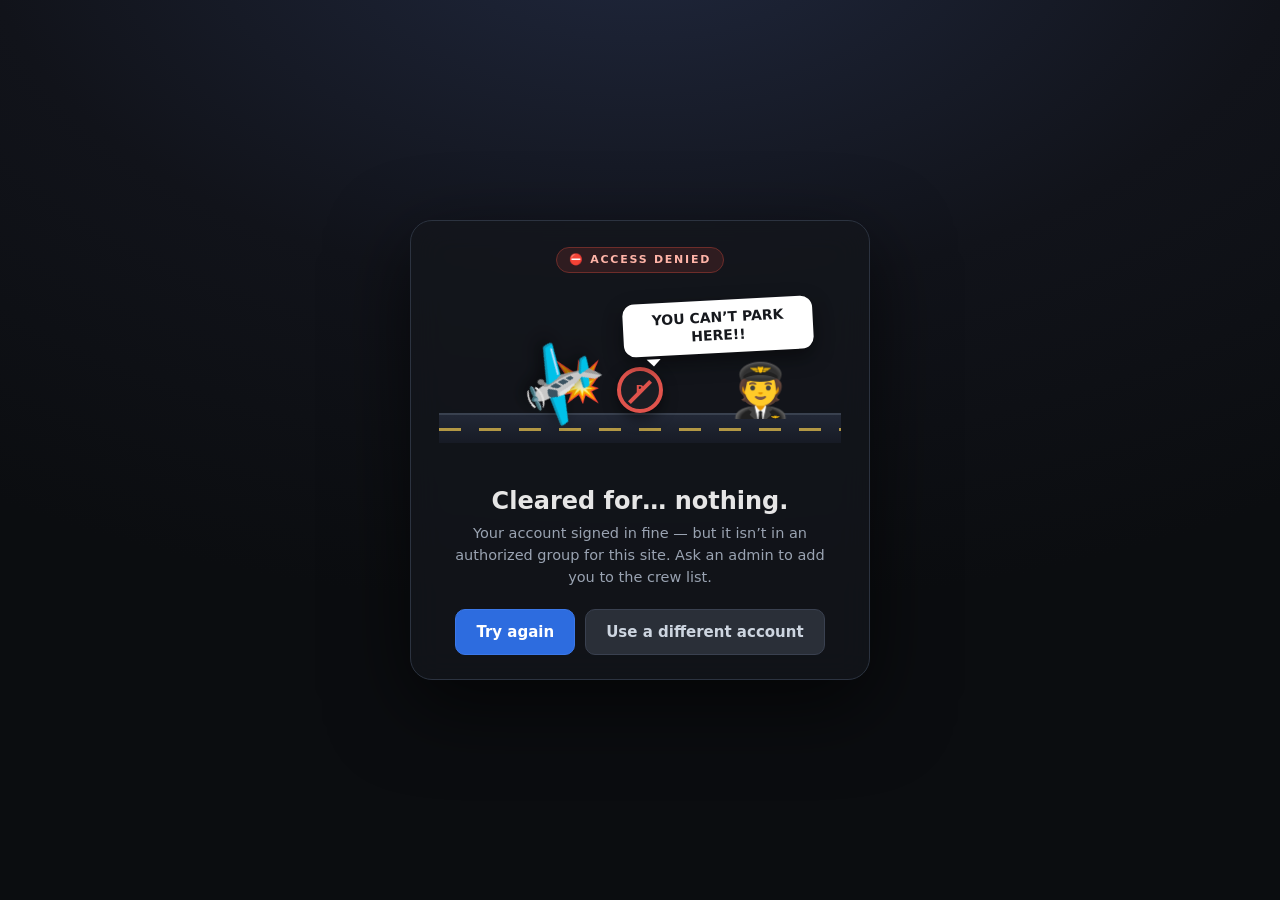
<file: database/history/denied.html>
<!DOCTYPE html>
<html lang="en">
<head>
<meta charset="utf-8">
<meta name="viewport" content="width=device-width, initial-scale=1">
<title>You can't park here · tar1090 reports</title>
<style>
  :root { color-scheme: dark; }
  * { box-sizing: border-box; }
  html, body { height: 100%; margin: 0; }
  body { font: 15px/1.5 system-ui, sans-serif; color: #e6e6e6; display: flex; align-items: center; justify-content: center;
         background: radial-gradient(1200px 700px at 50% -10%, #20283e 0%, #11131a 55%, #0b0d10 100%); overflow: hidden; }
  .card { position: relative; width: 460px; max-width: 94vw; padding: 26px 28px 24px; text-align: center;
          background: rgba(20,23,28,.72); -webkit-backdrop-filter: blur(16px); backdrop-filter: blur(16px);
          border: 1px solid #2c3340; border-radius: 22px; box-shadow: 0 26px 80px rgba(0,0,0,.62); }
  .badge { display: inline-block; font-size: 11px; letter-spacing: .16em; text-transform: uppercase; font-weight: 700;
           color: #ffb4a8; background: rgba(179,64,58,.18); border: 1px solid #6e2d2a; border-radius: 999px; padding: 4px 12px; }
  /* the scene */
  .scene { position: relative; height: 188px; margin: 8px 0 6px; }
  .ground { position: absolute; left: 0; right: 0; bottom: 26px; height: 30px;
            background: linear-gradient(#222836, #171b25); border-top: 2px solid #39414f; }
  .ground::after { content: ""; position: absolute; left: 0; right: 0; top: 13px; height: 3px;
                   background: repeating-linear-gradient(90deg, #d8b54a, #d8b54a 22px, transparent 22px, transparent 40px); opacity: .8; }
  .nopark { position: absolute; left: 50%; bottom: 56px; transform: translateX(-50%);
            width: 46px; height: 46px; border-radius: 50%; border: 4px solid #e0534c; color: #e0534c; font-weight: 800;
            display: flex; align-items: center; justify-content: center; font-size: 11px; letter-spacing: .04em;
            background: #1a1d23; box-shadow: 0 6px 14px rgba(0,0,0,.5); }
  .nopark::before { content: ""; position: absolute; left: 4px; right: 4px; top: 50%; height: 4px; background: #e0534c; transform: rotate(-45deg); }
  .plane { position: absolute; left: 20%; bottom: 40px; font-size: 64px; transform: rotate(125deg);
           filter: drop-shadow(0 6px 8px rgba(0,0,0,.55)); animation: judder .5s ease-in-out infinite; }
  @keyframes judder { 0%,100% { transform: rotate(125deg) translate(0,0); } 50% { transform: rotate(123deg) translate(1px,-1px); } }
  .boom { position: absolute; left: 28%; bottom: 58px; font-size: 40px; animation: pop 1.6s ease-in-out infinite; }
  @keyframes pop { 0%,100% { transform: scale(.92) rotate(-4deg); opacity: .9; } 50% { transform: scale(1.08) rotate(4deg); opacity: 1; } }
  .smoke { position: absolute; left: 30%; bottom: 84px; font-size: 26px; opacity: .0; animation: rise 3.2s linear infinite; }
  .smoke.b { left: 36%; animation-delay: 1s; } .smoke.c { left: 24%; animation-delay: 2s; }
  @keyframes rise { 0% { transform: translateY(0) scale(.6); opacity: 0; } 20% { opacity: .7; }
                    100% { transform: translateY(-70px) scale(1.3); opacity: 0; } }
  .pilot { position: absolute; right: 12%; bottom: 40px; font-size: 52px; animation: stomp .9s ease-in-out infinite; }
  @keyframes stomp { 0%,100% { transform: translateY(0) rotate(2deg); } 50% { transform: translateY(-3px) rotate(-2deg); } }
  .bubble { position: absolute; right: 7%; bottom: 116px; max-width: 190px; background: #fff; color: #16181d;
            font-weight: 800; font-size: 14px; line-height: 1.25; padding: 9px 12px; border-radius: 12px;
            box-shadow: 0 8px 20px rgba(0,0,0,.45); transform: rotate(-3deg); }
  .bubble::after { content: ""; position: absolute; left: 22px; bottom: -10px; border: 7px solid transparent;
                   border-top-color: #fff; border-bottom: 0; }
  h1 { font-size: 24px; margin: 14px 0 4px; }
  p { color: #9aa3b2; margin: 0 auto 20px; font-size: 14.5px; max-width: 380px; }
  .btns { display: flex; gap: 10px; justify-content: center; flex-wrap: wrap; }
  .btn { text-decoration: none; background: #2d6cdf; color: #fff; font-weight: 600; padding: 11px 20px; border-radius: 10px;
         border: 1px solid #3b78e8; transition: background .12s, transform .06s; }
  .btn:hover { background: #3b78e8; } .btn:active { transform: translateY(1px); }
  .btn.ghost { background: #2a2f38; border-color: #3a4150; color: #cdd5e0; }
  .btn.ghost:hover { background: #353c47; }
  @media (max-width: 480px) { .scene { height: 168px; } .plane { font-size: 52px; } .pilot { font-size: 44px; } }
</style>
</head>
<body>
<div class="card">
  <span class="badge">⛔ Access denied</span>
  <div class="scene">
    <div class="ground"></div>
    <div class="nopark">P</div>
    <div class="smoke">💨</div><div class="smoke b">💨</div><div class="smoke c">💨</div>
    <div class="boom">💥</div>
    <div class="plane">🛩️</div>
    <div class="bubble" id="bubble">YOU CAN’T PARK HERE!!</div>
    <div class="pilot">🧑‍✈️</div>
  </div>
  <h1 id="title">Cleared for… nothing.</h1>
  <p id="msg">Your name isn’t on the crew list for this airfield.</p>
  <div class="btns">
    <a class="btn" href="login">Try again</a>
    <a class="btn ghost" href="oidc/logout">Use a different account</a>
  </div>
</div>
<script>
  var reason = new URLSearchParams(location.search).get('reason') || 'group';
  var copy = {
    group:  ["Cleared for… nothing.", "Your account signed in fine — but it isn’t in an authorized group for this site. Ask an admin to add you to the crew list."],
    state:  ["That one drifted off the runway.", "The sign-in attempt lost its bearings (state/session mismatch). Give it another go."],
    token:  ["We hit some turbulence.", "Couldn’t complete the handshake with the identity provider. Try again in a moment."],
    idtoken:["Flight plan didn’t check out.", "The sign-in token failed validation. Please try signing in again."],
    blocked:["This aircraft is grounded.", "An administrator has blocked your access to this site. Contact them if you think this is a mistake."]
  };
  var c = copy[reason] || copy.group;
  document.getElementById('title').textContent = c[0];
  document.getElementById('msg').textContent = c[1];
  if (reason !== 'group') document.getElementById('bubble').textContent = "GO AROUND!";
</script>
</body>
</html>
</file>
